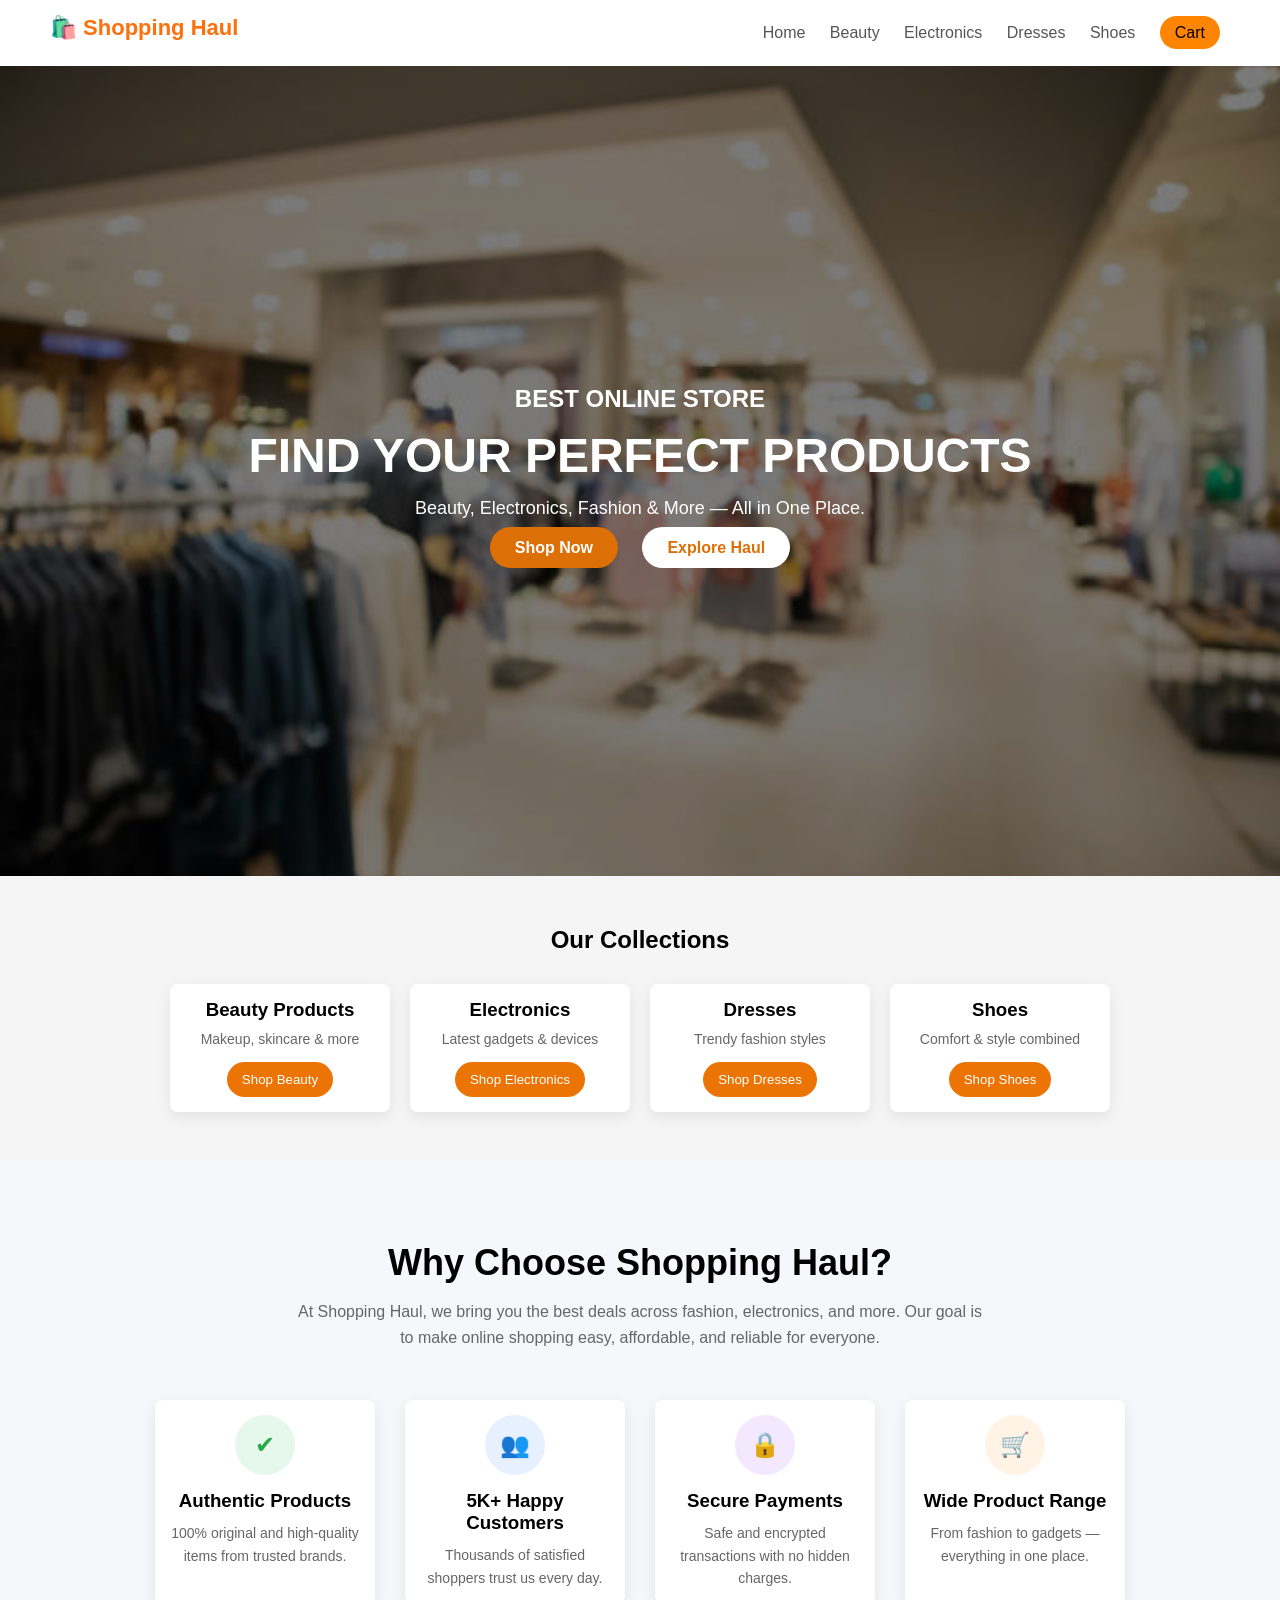
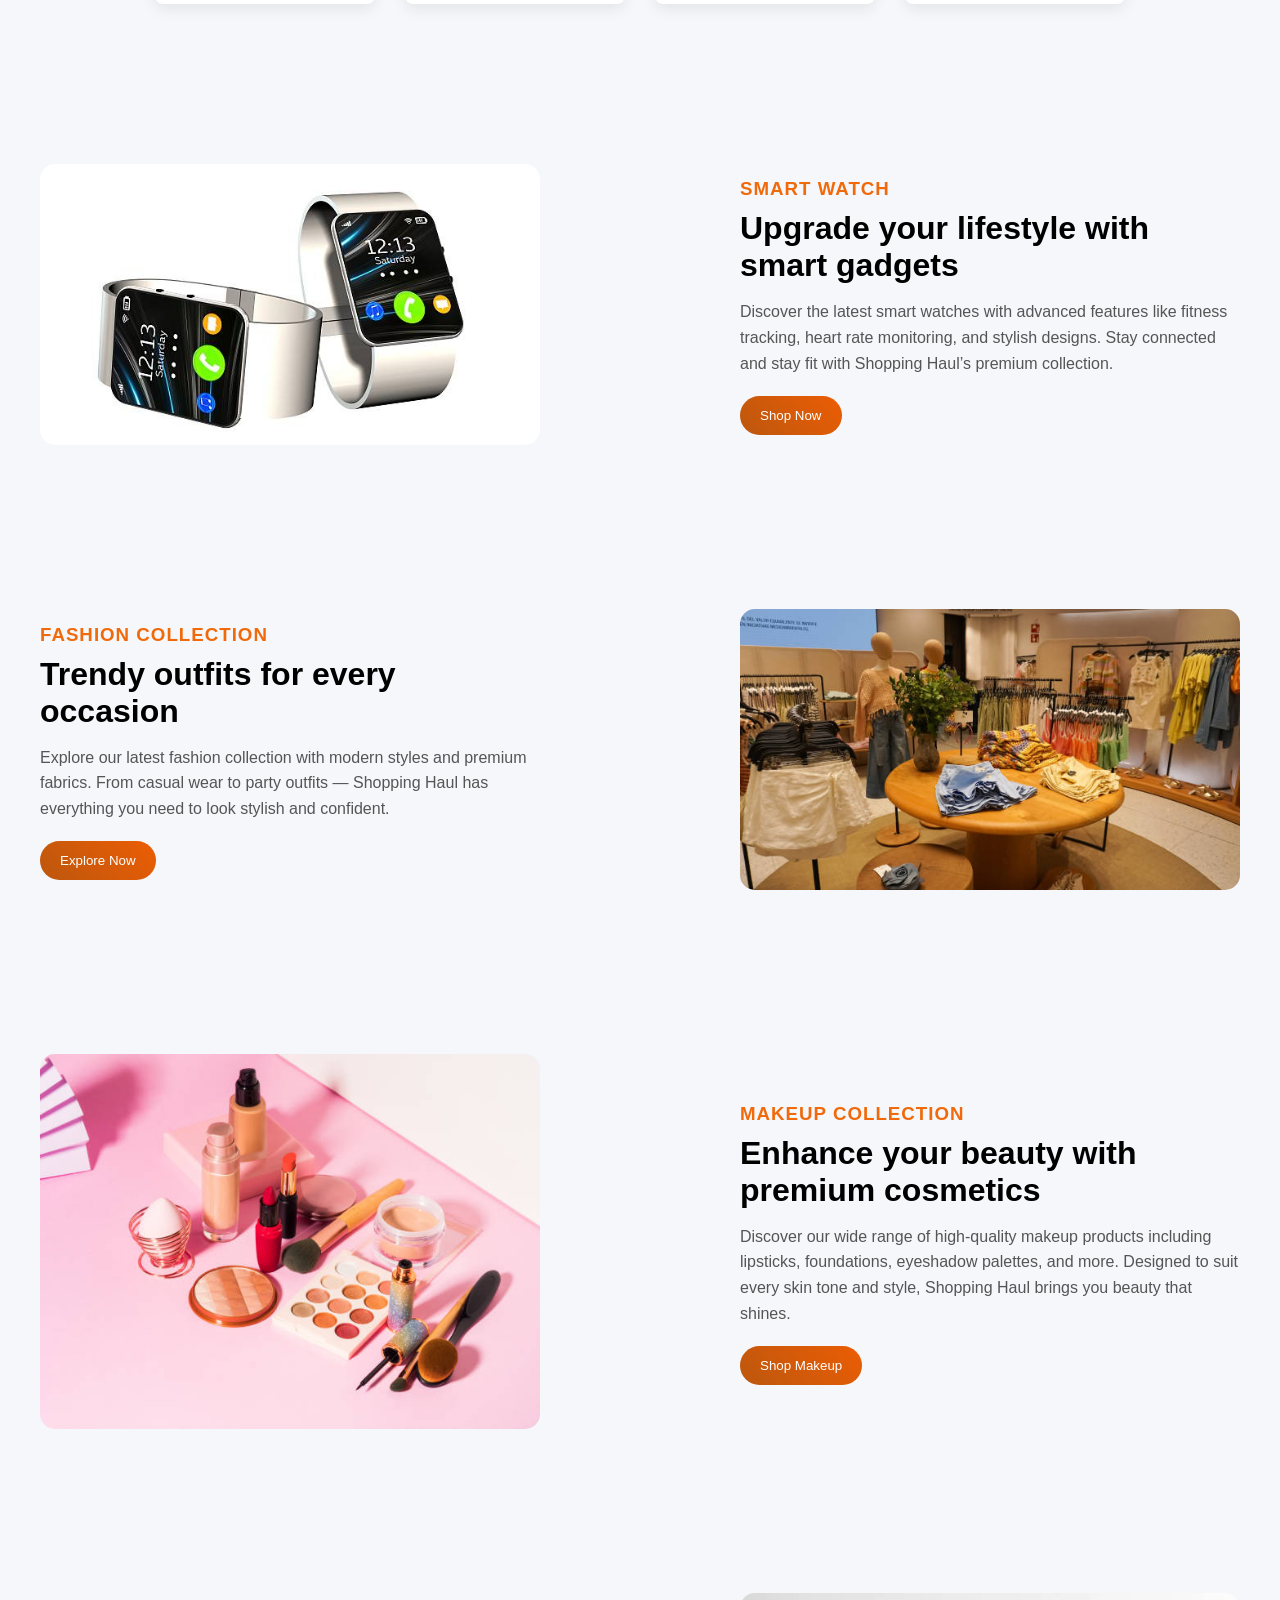
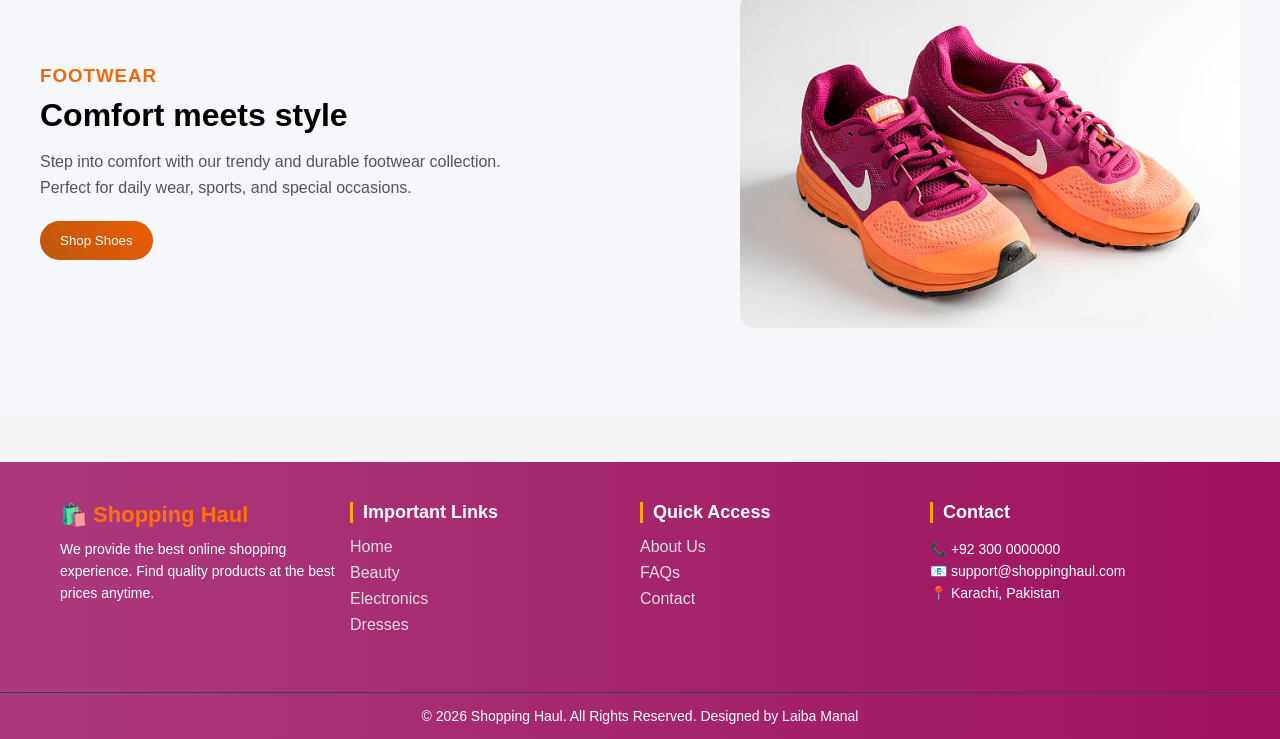
<file: index.html>
<!DOCTYPE html>
<html lang="en">
<head>
  <meta charset="UTF-8">
  <title>Shopping Haul</title>
  <link rel="stylesheet" href="style.css">
</head>
<body>

  <!-- Navbar -->
  <header>
    <div class="logo">🛍️ Shopping Haul</div>
    <nav>
      <a href="./index.html">Home</a>
      <a href="./Beauty.html">Beauty</a>
      <a href="electronics.html">Electronics</a>
      <a href="Dresses.html">Dresses</a>
      <a href="shoes.html">Shoes</a>
      <a href="login.html" class="btn">Cart</a>
    </nav>
  </header>

  <!-- Hero Section -->
  <section class="hero">
    <div class="hero-content">
      <h2>BEST ONLINE STORE</h2>
      <h1>FIND YOUR PERFECT PRODUCTS</h1>
      <p>Beauty, Electronics, Fashion & More — All in One Place.</p>

      <div class="buttons">
        <a href="#" class="primary-btn">Shop Now</a>
        <a href="#" class="secondary-btn">Explore Haul</a>
      </div>
    </div>
  </section>

  <!-- Categories -->
  <section class="categories">
    <h2>Our Collections</h2>
    <div class="cards">

      <div class="card">
        <h3>Beauty Products</h3>
        <p>Makeup, skincare & more</p>
        <button>Shop Beauty</button>
      </div>

      <div class="card">
        <h3>Electronics</h3>
        <p>Latest gadgets & devices</p>
        <button>Shop Electronics</button>
      </div>

      <div class="card">
        <h3>Dresses</h3>
        <p>Trendy fashion styles</p>
        <button>Shop Dresses</button>
      </div>

      <div class="card">
        <h3>Shoes</h3>
        <p>Comfort & style combined</p>
        <button>Shop Shoes</button>
      </div>

    </div>
  </section>
  <section class="why-choose">
  <h1>Why Choose Shopping Haul?</h1>
  <p>
    At Shopping Haul, we bring you the best deals across fashion, electronics,
    and more. Our goal is to make online shopping easy, affordable, and reliable
    for everyone.
  </p>

  <div class="features">

    <div class="card">
      <div class="icon green">✔</div>
      <h3>Authentic Products</h3>
      <p>100% original and high-quality items from trusted brands.</p>
    </div>

    <div class="card">
      <div class="icon blue">👥</div>
      <h3>5K+ Happy Customers</h3>
      <p>Thousands of satisfied shoppers trust us every day.</p>
    </div>

    <div class="card">
      <div class="icon purple">🔒</div>
      <h3>Secure Payments</h3>
      <p>Safe and encrypted transactions with no hidden charges.</p>
    </div>

    <div class="card">
      <div class="icon orange">🛒</div>
      <h3>Wide Product Range</h3>
      <p>From fashion to gadgets — everything in one place.</p>
    </div>

  </div>
</section>
<!-- Section 1 -->
<section class="product-section">
  <div class="container">
    
    <div class="image">
      <img src="smart watches.jpg" alt="Product">
    </div>

    <div class="content">
      <h3>SMART WATCH</h3>
      <h2>Upgrade your lifestyle with smart gadgets</h2>
      <p>
        Discover the latest smart watches with advanced features like fitness tracking,
        heart rate monitoring, and stylish designs. Stay connected and stay fit with
        Shopping Haul’s premium collection.
      </p>
      <button>Shop Now</button>
    </div>

  </div>
</section>


<!-- Section 2 (Reverse) -->
<section class="product-section reverse">
  <div class="container">
    
    <div class="image">
      <img src="zara outfits.jpg" alt="Product">
    </div>

    <div class="content">
      <h3>FASHION COLLECTION</h3>
      <h2>Trendy outfits for every occasion</h2>
      <p>
        Explore our latest fashion collection with modern styles and premium fabrics.
        From casual wear to party outfits — Shopping Haul has everything you need to
        look stylish and confident.
      </p>
      <button>Explore Now</button>
    </div>

  </div>
</section>
<!-- Section 3 -->
<section class="product-section">
  <div class="container">
    
    <div class="image">
      <img src="makeup products.jpg" alt="Headphones">
    </div>

    <div class="content">
      <h3>MAKEUP COLLECTION</h3>
      <h2>Enhance your beauty with premium cosmetics</h2>
      <p>
        Discover our wide range of high-quality makeup products including
        lipsticks, foundations, eyeshadow palettes, and more. Designed to suit
        every skin tone and style, Shopping Haul brings you beauty that shines.
      </p>
      <button>Shop Makeup</button>
    </div>

  </div>
</section>


<!-- Section 4 (Reverse) -->
<section class="product-section reverse">
  <div class="container">
    
    <div class="image">
      <img src="nike shoes.jpg" alt="Shoes">
    </div>

    <div class="content">
      <h3>FOOTWEAR</h3>
      <h2>Comfort meets style</h2>
      <p>
        Step into comfort with our trendy and durable footwear collection.
        Perfect for daily wear, sports, and special occasions.
      </p>
      <button>Shop Shoes</button>
    </div>

  </div>
</section>
<footer class="footer">
  <div class="footer-container">

    <!-- About -->
    <div class="footer-col">
      <h1 class="logo">🛍️ Shopping Haul</h1>
      <p>
        We provide the best online shopping experience.
        Find quality products at the best prices anytime.
      </p>
      <div class="social-icons">
        <i class="fab fa-facebook"></i>
        <i class="fab fa-instagram"></i>
        <i class="fab fa-linkedin"></i>
      </div>
    </div>

    <!-- Important Links -->
    <div class="footer-col">
      <h3>Important Links</h3>
      <ul>
        <li><a href="#">Home</a></li>
        <li><a href="#">Beauty</a></li>
        <li><a href="#">Electronics</a></li>
        <li><a href="#">Dresses</a></li>
      </ul>
    </div>

    <!-- Quick Access -->
    <div class="footer-col">
      <h3>Quick Access</h3>
      <ul>
        <li><a href="#">About Us</a></li>
        <li><a href="#">FAQs</a></li>
        <li><a href="#">Contact</a></li>
      </ul>
    </div>

    <!-- Contact -->
    <div class="footer-col">
      <h3>Contact</h3>
      <p>📞 +92 300 0000000</p>
      <p>📧 support@shoppinghaul.com</p>
      <p>📍 Karachi, Pakistan</p>
    </div>

  </div>

  <div class="footer-bottom">
    <p>© 2026 Shopping Haul. All Rights Reserved. Designed by Laiba Manal</p>
  </div>
</footer>
</body>
</html>
</file>
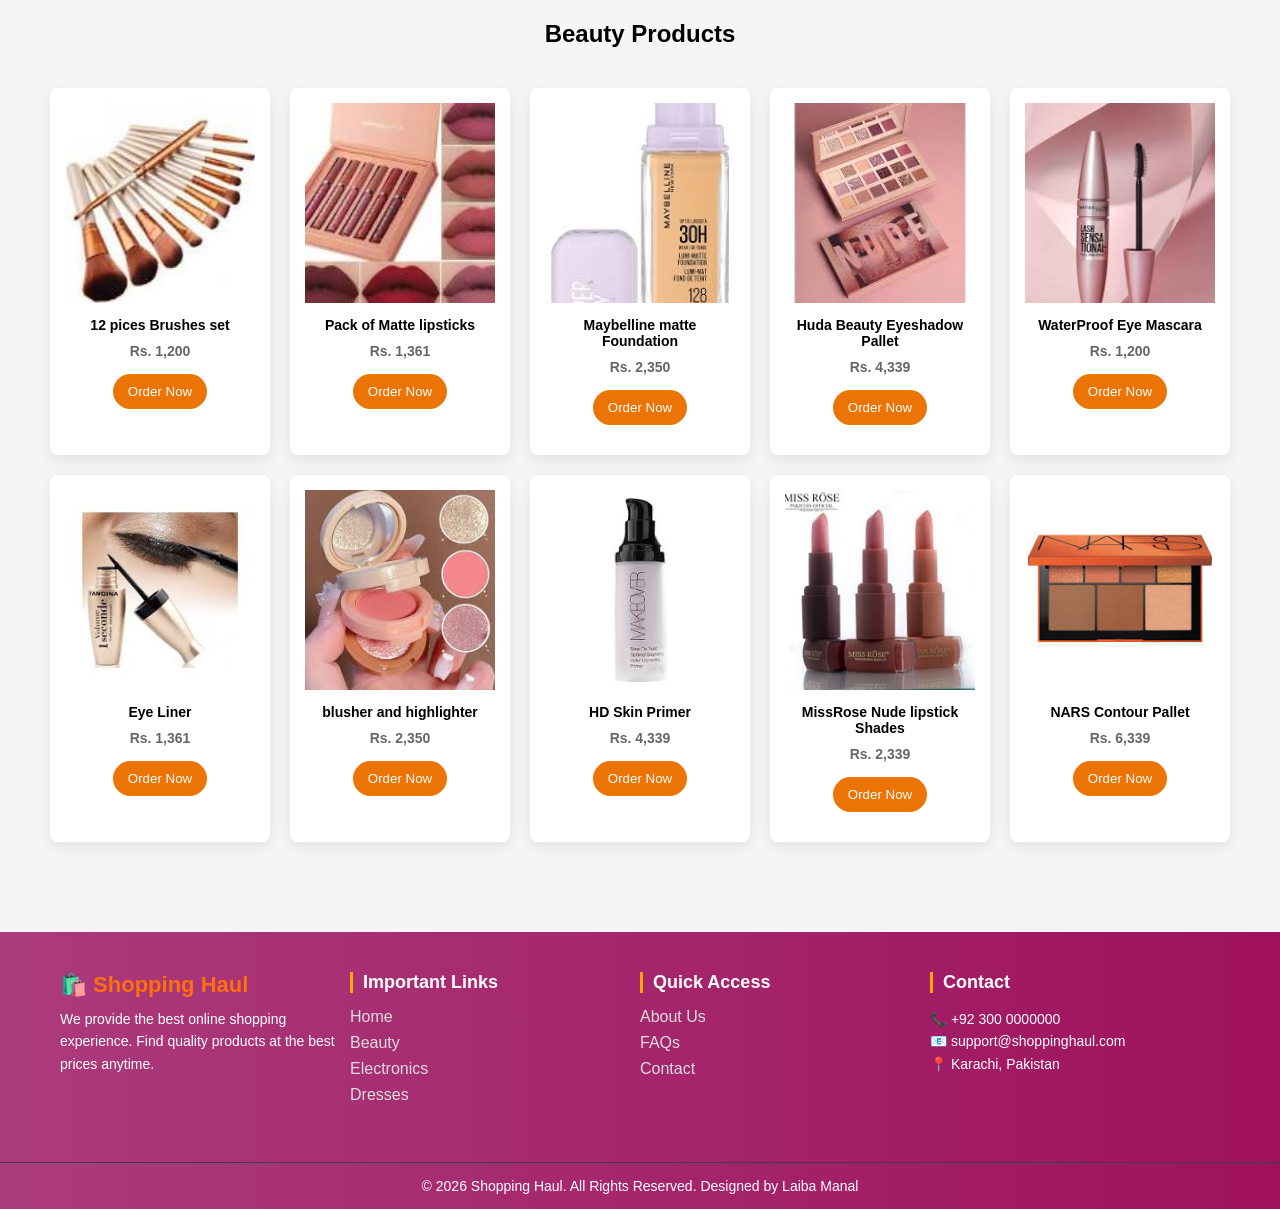
<file: Beauty.html>
<!DOCTYPE html>
<html lang="en">
<head>
  <meta charset="UTF-8">
  <title>Beauty Products</title>
  <link rel="stylesheet" href="style.css">
</head>
<body>

  <h2 style="text-align:center; margin-top:20px;">Beauty Products</h2>

 
       <section class="products">
  <div class="product-container">

    
   <!-- Card 1 -->
    <div class="card">
      <img src="makeup brushes.jpg" alt="">
      <h4>12 pices Brushes set</h4>
      <p class="price">Rs. 1,200</p>
      <p class="sold"> <button> Order Now</button></p>
    </div>

    <!-- Card 2 -->
    <div class="card">
      <img src="lipstick pack.jpg" alt="">
      <h4>Pack of Matte lipsticks</h4>
      <p class="price">Rs. 1,361</p>
      <p class="sold"> <button> Order Now</button></p>
    </div>

    <!-- Card 3 -->
    <div class="card">
      <img src="maybelline foundation.jpg" alt="">
      <h4>Maybelline matte Foundation</h4>
      <p class="price">Rs. 2,350</p>
      <p class="sold"> <button> Order Now</button></p>
    </div>


         <!-- Card 4 -->
    <div class="card">
      <img src="eyeshadow pallet.jpg"alt="">
      <h4>Huda Beauty Eyeshadow Pallet</h4>
      <p class="price">Rs. 4,339</p>
      <p class="sold"> <button> Order Now</button></p>
    </div>
    <!-- Card 1 -->
    <div class="card">
      <img src="eye mascara.jpg" alt="">
      <h4>WaterProof Eye Mascara</h4>
      <p class="price">Rs. 1,200</p>
      <p class="sold"> <button> Order Now</button></p>
    </div>

    <!-- Card 2 -->
    <div class="card">
      <img src="eye liner.jpg" alt="">
      <h4>Eye Liner</h4>
      <p class="price">Rs. 1,361</p>
      <p class="sold"> <button> Order Now</button></p>
    </div>
    <!-- Card 3 -->
    <div class="card">
      <img src="blusher kit.jpg" alt="">
      <h4>blusher and highlighter</h4>
      <p class="price">Rs. 2,350</p>
      <p class="sold"> <button> Order Now</button></p>
    </div>


         <!-- Card 4 -->
    <div class="card">
      <img src="hd skin primer.jpg" alt="">
    <h4>HD Skin Primer</h4>
      <p class="price">Rs. 4,339</p>
      <p class="sold"> <button> Order Now</button></p>
    </div>
       <!-- Card 4 -->
    <div class="card">
      <img src="nude lipstick.jpg" alt="">
      <h4>MissRose Nude lipstick Shades</h4>
      <p class="price">Rs. 2,339</p>
      <p class="sold"> <button> Order Now</button></p>
    </div>
      <!-- Card 4 -->
    <div class="card">
      <img src="nars conture kit.jpg" alt="">
     <h4>NARS Contour Pallet</h4>
      <p class="price">Rs. 6,339</p>
      <p class="sold"> <button> Order Now</button></p>
    </div>
  </div>
</section>
<footer class="footer">
  <div class="footer-container">

    <!-- About -->
    <div class="footer-col">
      <h1 class="logo">🛍️ Shopping Haul</h1>
      <p>
        We provide the best online shopping experience.
        Find quality products at the best prices anytime.
      </p>
      <div class="social-icons">
        <i class="fab fa-facebook"></i>
        <i class="fab fa-instagram"></i>
        <i class="fab fa-linkedin"></i>
      </div>
    </div>

    <!-- Important Links -->
    <div class="footer-col">
      <h3>Important Links</h3>
      <ul>
        <li><a href="#">Home</a></li>
        <li><a href="#">Beauty</a></li>
        <li><a href="#">Electronics</a></li>
        <li><a href="#">Dresses</a></li>
      </ul>
    </div>

    <!-- Quick Access -->
    <div class="footer-col">
      <h3>Quick Access</h3>
      <ul>
        <li><a href="#">About Us</a></li>
        <li><a href="#">FAQs</a></li>
        <li><a href="#">Contact</a></li>
      </ul>
    </div>

    <!-- Contact -->
    <div class="footer-col">
      <h3>Contact</h3>
      <p>📞 +92 300 0000000</p>
      <p>📧 support@shoppinghaul.com</p>
      <p>📍 Karachi, Pakistan</p>
    </div>

  </div>

  <div class="footer-bottom">
    <p>© 2026 Shopping Haul. All Rights Reserved. Designed by Laiba Manal</p>
  </div>
</footer>

   

</body>
</html>
</file>
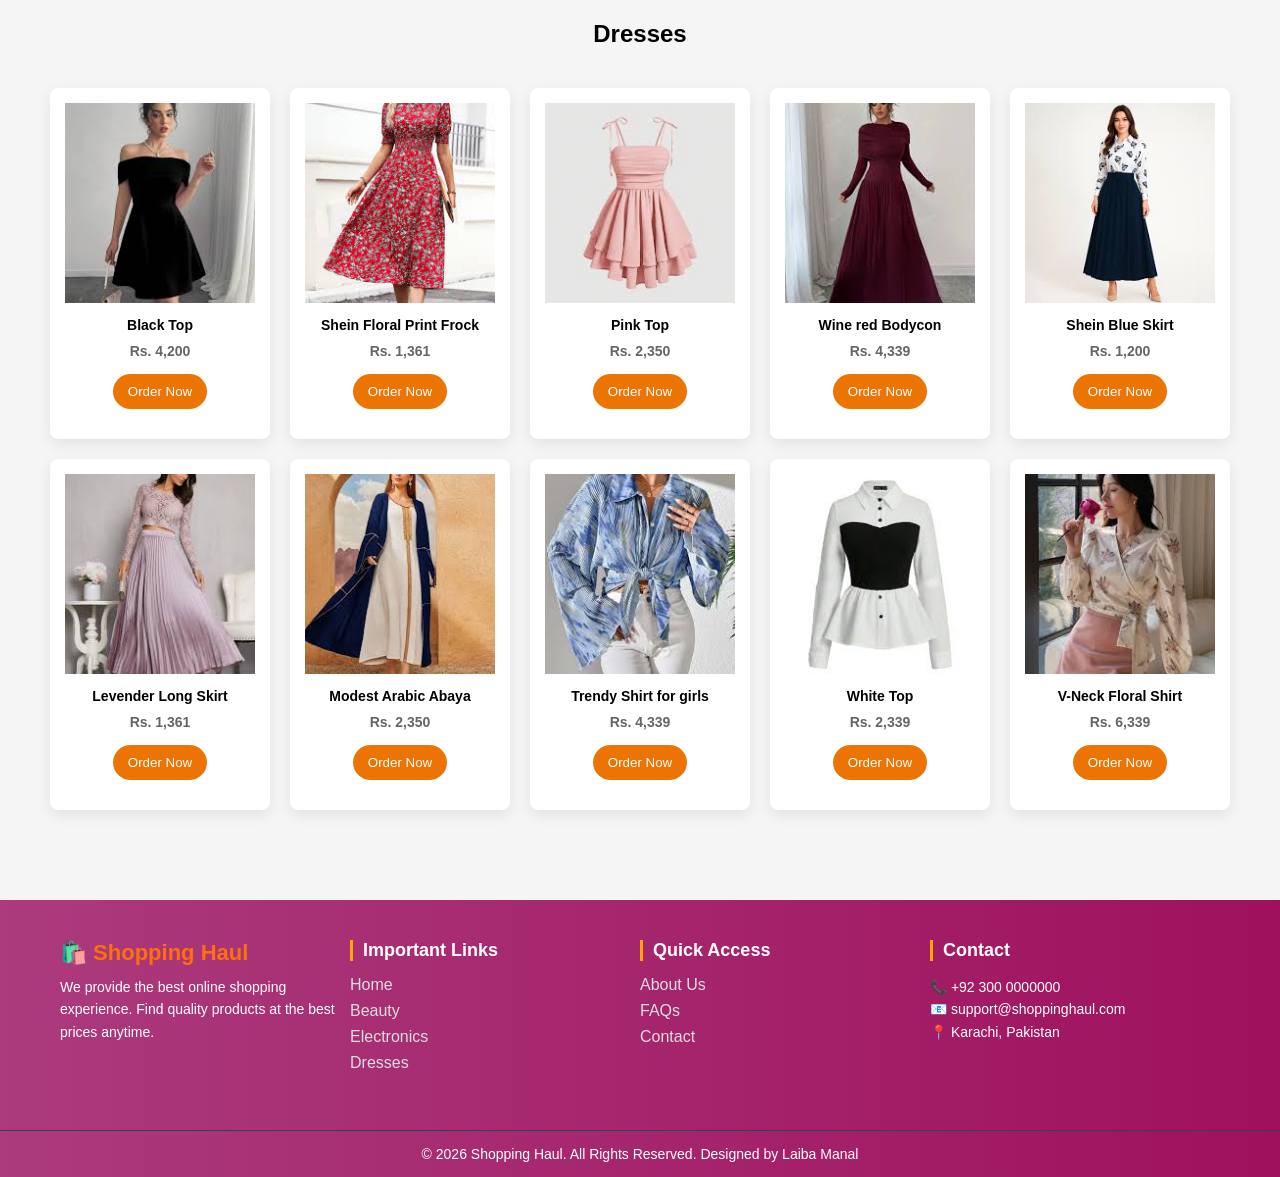
<file: Dresses.html>
<!DOCTYPE html>
<html lang="en">
<head>
  <meta charset="UTF-8">
  <title>Beauty Products</title>
  <link rel="stylesheet" href="style.css">
</head>
<body>

  <h2 style="text-align:center; margin-top:20px;">Dresses</h2>

 
       <section class="products">
  <div class="product-container">

    
   <!-- Card 1 -->
    <div class="card">
      <img src="black top.jpg" alt="">
      <h4>Black Top</h4>
      <p class="price">Rs. 4,200</p>
      <p class="sold"> <button> Order Now</button></p>
    </div>

    <!-- Card 2 -->
    <div class="card">
      <img src="floral print srock.jpg" alt="">
      <h4>Shein Floral Print Frock </h4>
      <p class="price">Rs. 1,361</p>
      <p class="sold"> <button> Order Now</button></p>
    </div>

    <!-- Card 3 -->
    <div class="card">
      <img src="pink top.jpg" alt="">
      <h4>Pink Top</h4>
      <p class="price">Rs. 2,350</p>
      <p class="sold"> <button> Order Now</button></p>
    </div>


         <!-- Card 4 -->
    <div class="card">
      <img src="wine red.jpg"alt="">
      <h4>Wine red Bodycon</h4>
      <p class="price">Rs. 4,339</p>
      <p class="sold"> <button> Order Now</button></p>
    </div>
    <!-- Card 1 -->
    <div class="card">
      <img src="blue skirt.jpg" alt="">
      <h4>Shein Blue Skirt</h4>
      <p class="price">Rs. 1,200</p>
      <p class="sold"> <button> Order Now</button></p>
    </div>

    <!-- Card 2 -->
    <div class="card">
      <img src="long skirt.jpg" alt="">
      <h4>Levender Long Skirt</h4>
      <p class="price">Rs. 1,361</p>
      <p class="sold"> <button> Order Now</button></p>
    </div>
    <!-- Card 3 -->
    <div class="card">
      <img src="modest arabic gown.jpg" alt="">
      <h4>Modest Arabic Abaya</h4>
      <p class="price">Rs. 2,350</p>
      <p class="sold"> <button> Order Now</button></p>
    </div>


         <!-- Card 4 -->
    <div class="card">
      <img src="blue shirt.jpg" alt="">
    <h4> Trendy Shirt for girls</h4>
      <p class="price">Rs. 4,339</p>
      <p class="sold"> <button> Order Now</button></p>
    </div>
       <!-- Card 4 -->
    <div class="card">
      <img src="white top.jpg" alt="">
      <h4>White Top</h4>
      <p class="price">Rs. 2,339</p>
      <p class="sold"> <button> Order Now</button></p>
    </div>
      <!-- Card 4 -->
    <div class="card">
      <img src="v neck.jpg" alt="">
     <h4>V-Neck  Floral Shirt</h4>
      <p class="price">Rs. 6,339</p>
      <p class="sold"> <button> Order Now</button></p>
    </div>
  </div>
</section>
<footer class="footer">
  <div class="footer-container">

    <!-- About -->
    <div class="footer-col">
      <h1 class="logo">🛍️ Shopping Haul</h1>
      <p>
        We provide the best online shopping experience.
        Find quality products at the best prices anytime.
      </p>
      <div class="social-icons">
        <i class="fab fa-facebook"></i>
        <i class="fab fa-instagram"></i>
        <i class="fab fa-linkedin"></i>
      </div>
    </div>

    <!-- Important Links -->
    <div class="footer-col">
      <h3>Important Links</h3>
      <ul>
        <li><a href="#">Home</a></li>
        <li><a href="#">Beauty</a></li>
        <li><a href="#">Electronics</a></li>
        <li><a href="#">Dresses</a></li>
      </ul>
    </div>

    <!-- Quick Access -->
    <div class="footer-col">
      <h3>Quick Access</h3>
      <ul>
        <li><a href="#">About Us</a></li>
        <li><a href="#">FAQs</a></li>
        <li><a href="#">Contact</a></li>
      </ul>
    </div>

    <!-- Contact -->
    <div class="footer-col">
      <h3>Contact</h3>
      <p>📞 +92 300 0000000</p>
      <p>📧 support@shoppinghaul.com</p>
      <p>📍 Karachi, Pakistan</p>
    </div>

  </div>

  <div class="footer-bottom">
    <p>© 2026 Shopping Haul. All Rights Reserved. Designed by Laiba Manal</p>
  </div>
</footer>

   

</body>
</html>
</file>
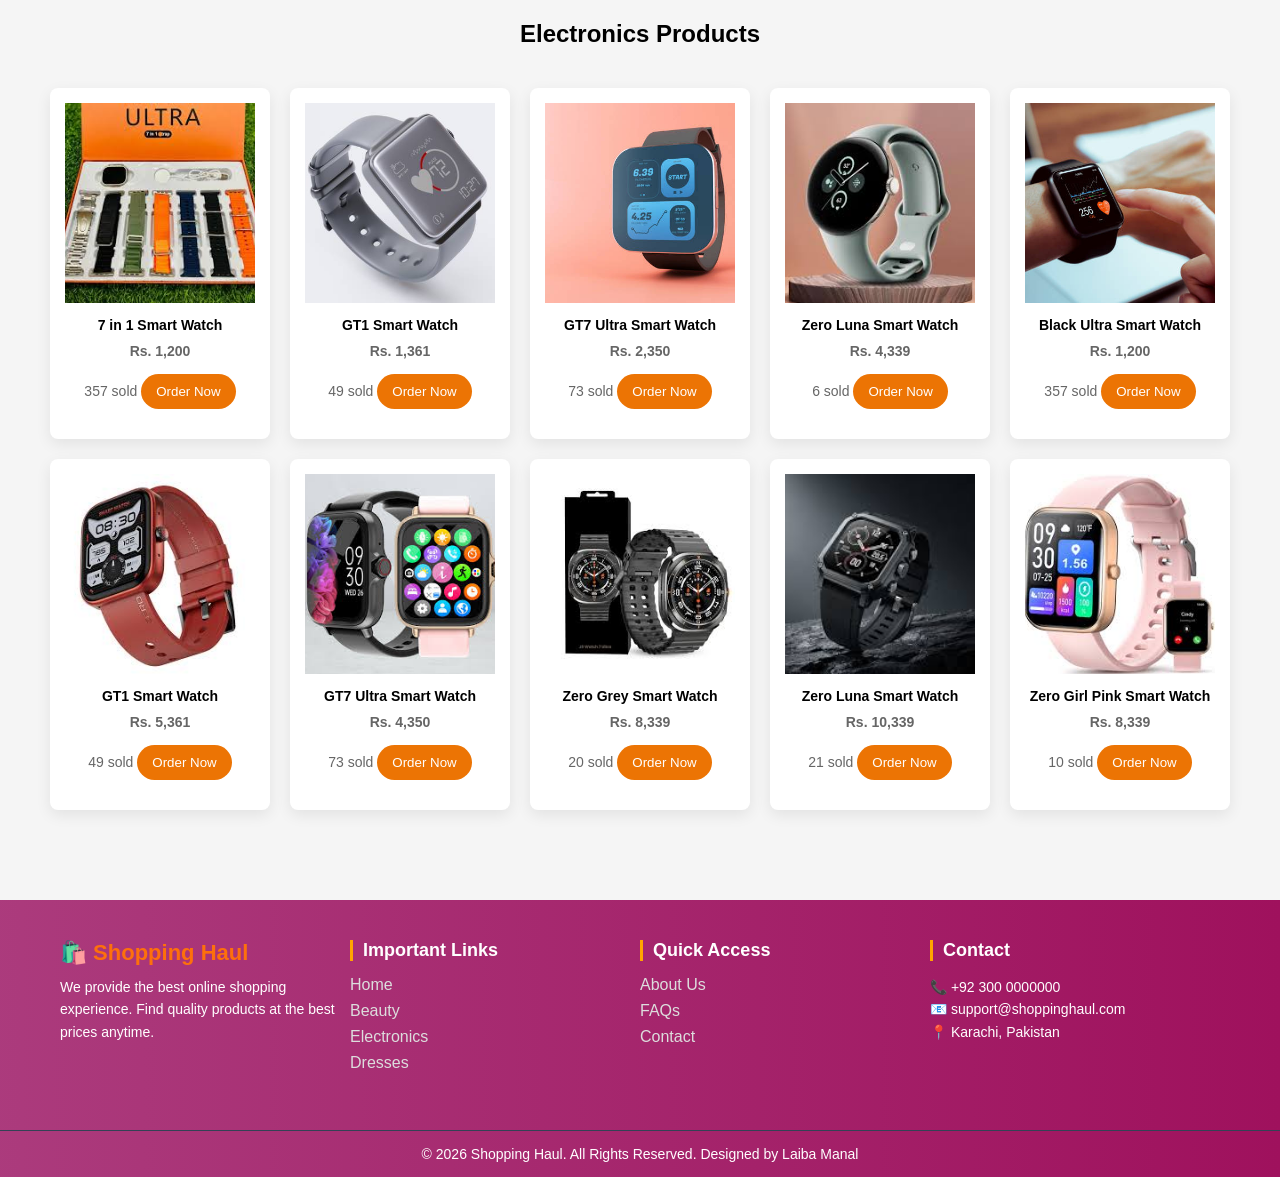
<file: electronics.html>
<!DOCTYPE html>
<html lang="en">
<head>
  <meta charset="UTF-8">
  <title>Electronics</title>
  <link rel="stylesheet" href="style.css">
</head>
<body>

  <h2 style="text-align:center; margin-top:20px;">Electronics Products</h2>

 
       <section class="products">
  <div class="product-container">

    
   <!-- Card 1 -->
    <div class="card">
      <img src="watch 7in 1.jpg" alt="">
      <h4>7 in 1 Smart Watch</h4>
      <p class="price">Rs. 1,200</p>
      <p class="sold">357 sold <button> Order Now</button></p>
    </div>

    <!-- Card 2 -->
    <div class="card">
      <img src="watch 2.jpg" alt="">
      <h4>GT1 Smart Watch</h4>
      <p class="price">Rs. 1,361</p>
      <p class="sold">49 sold <button> Order Now</button></p>
    </div>

    <!-- Card 3 -->
    <div class="card">
      <img src="watch 3.jpg" alt="">
      <h4>GT7 Ultra Smart Watch</h4>
      <p class="price">Rs. 2,350</p>
      <p class="sold">73 sold <button> Order Now</button></p>
    </div>


         <!-- Card 4 -->
    <div class="card">
      <img src="watch 4.jpg" alt="">
      <h4>Zero Luna Smart Watch</h4>
      <p class="price">Rs. 4,339</p>
      <p class="sold">6 sold <button> Order Now</button></p>
    </div>
    <!-- Card 1 -->
    <div class="card">
      <img src="watch 1.jpg" alt="">
      <h4>Black Ultra Smart Watch</h4>
      <p class="price">Rs. 1,200</p>
      <p class="sold">357 sold <button> Order Now</button></p>
    </div>

    <!-- Card 2 -->
    <div class="card">
      <img src="watch 6.jpg" alt="">
      <h4>GT1 Smart Watch</h4>
      <p class="price">Rs. 5,361</p>
      <p class="sold">49 sold <button> Order Now</button></p>
    </div>
    <!-- Card 3 -->
    <div class="card">
      <img src="watch 7.jpg" alt="">
      <h4>GT7 Ultra Smart Watch</h4>
      <p class="price">Rs. 4,350</p>
      <p class="sold">73 sold <button> Order Now</button></p>
    </div>


         <!-- Card 4 -->
    <div class="card">
      <img src="watch 8.jpg" alt="">
      <h4>Zero Grey Smart Watch</h4>
      <p class="price">Rs. 8,339</p>
      <p class="sold">20 sold <button> Order Now</button></p>
    </div>
       <!-- Card 4 -->
    <div class="card">
      <img src="watch 9.jpg" alt="">
      <h4>Zero Luna Smart Watch</h4>
      <p class="price">Rs. 10,339</p>
      <p class="sold">21 sold <button> Order Now</button></p>
    </div>
      <!-- Card 4 -->
    <div class="card">
      <img src="watch 20.jpg" alt="">
      <h4>Zero Girl Pink Smart Watch</h4>
      <p class="price">Rs. 8,339</p>
      <p class="sold">10 sold <button> Order Now</button></p>
    </div>
  </div>
</section>
<footer class="footer">
  <div class="footer-container">

    <!-- About -->
    <div class="footer-col">
      <h1 class="logo">🛍️ Shopping Haul</h1>
      <p>
        We provide the best online shopping experience.
        Find quality products at the best prices anytime.
      </p>
      <div class="social-icons">
        <i class="fab fa-facebook"></i>
        <i class="fab fa-instagram"></i>
        <i class="fab fa-linkedin"></i>
      </div>
    </div>

    <!-- Important Links -->
    <div class="footer-col">
      <h3>Important Links</h3>
      <ul>
        <li><a href="#">Home</a></li>
        <li><a href="#">Beauty</a></li>
        <li><a href="#">Electronics</a></li>
        <li><a href="#">Dresses</a></li>
      </ul>
    </div>

    <!-- Quick Access -->
    <div class="footer-col">
      <h3>Quick Access</h3>
      <ul>
        <li><a href="#">About Us</a></li>
        <li><a href="#">FAQs</a></li>
        <li><a href="#">Contact</a></li>
      </ul>
    </div>

    <!-- Contact -->
    <div class="footer-col">
      <h3>Contact</h3>
      <p>📞 +92 300 0000000</p>
      <p>📧 support@shoppinghaul.com</p>
      <p>📍 Karachi, Pakistan</p>
    </div>

  </div>

  <div class="footer-bottom">
    <p>© 2026 Shopping Haul. All Rights Reserved. Designed by Laiba Manal</p>
  </div>
</footer>

   

</body>
</html>
</file>
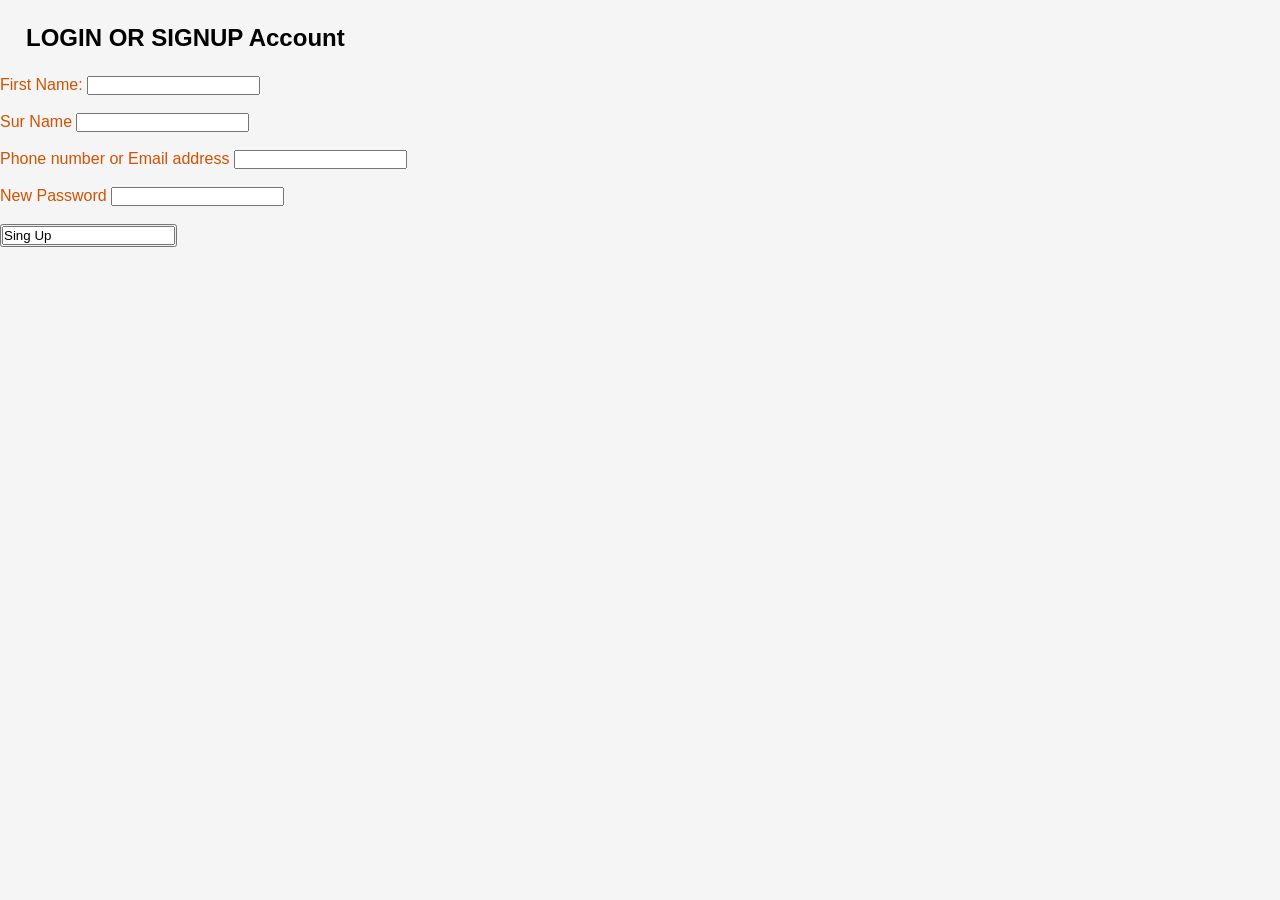
<file: login.html>
<!DOCTYPE html>
<html lang="en">
<head>
    <meta charset="UTF-8">
    <meta name="viewport" content="width=, initial-scale=1.0">
    <link rel="stylesheet" href="style.css">
    <title>log in</title>
</head>
<body>
    <section class="login page">
    <div class="Signup" ><h1>LOGIN OR SIGNUP Account</h1>

    <form action=""> 
        
        <label for="fname">First Name:</label>
        <input type="text"id="fname" name="fname"><br><br>
        <label for="Sname">Sur Name</label>
        <input type="text"id="Sname" name="Sname"><br><br>
        <label for="Pname"> Phone number or Email address</label>
        <input type="text"id="Pname" name="Pname"><br><br>
        <label for="Nname">New Password</label>
        <input type="text" id="Nname" name="Nname"><br><br>
        
       <button><input type="Sign Up" value ="Sing Up"></button>

    </div>
    </form>
    </section>
</body>
</html>
</file>
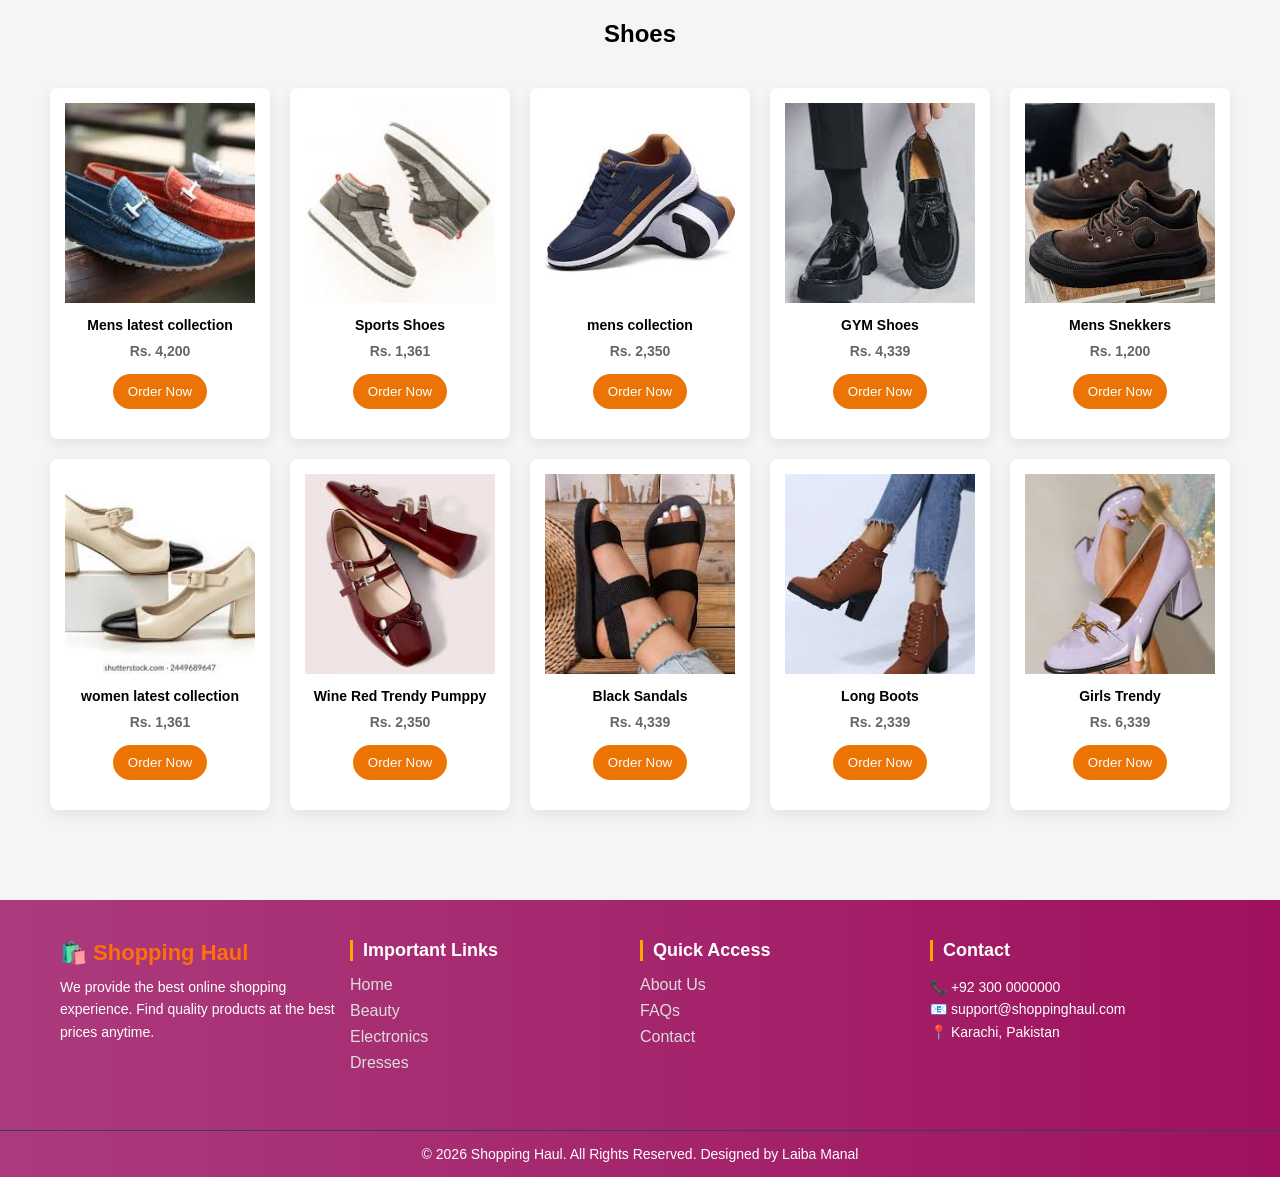
<file: shoes.html>
<!DOCTYPE html>
<html lang="en">
<head>
  <meta charset="UTF-8">
  <title>Beauty Products</title>
  <link rel="stylesheet" href="style.css">
</head>
<body>

  <h2 style="text-align:center; margin-top:20px;">Shoes</h2>

 
       <section class="products">
  <div class="product-container">

    
   <!-- Card 1 -->
    <div class="card">
      <img src="shoes 1.jpg" alt="">
      <h4>Mens latest collection</h4>
      <p class="price">Rs. 4,200</p>
      <p class="sold"> <button> Order Now</button></p>
    </div>

    <!-- Card 2 -->
    <div class="card">
      <img src="shoes 2.jpg" alt="">
      <h4>Sports Shoes </h4>
      <p class="price">Rs. 1,361</p>
      <p class="sold"> <button> Order Now</button></p>
    </div>

    <!-- Card 3 -->
    <div class="card">
      <img src="shoes 3.jpg" alt="">
      <h4>mens collection</h4>
      <p class="price">Rs. 2,350</p>
      <p class="sold"> <button> Order Now</button></p>
    </div>


         <!-- Card 4 -->
    <div class="card">
      <img src="shoes 4.jpg"alt="">
      <h4>GYM Shoes</h4>
      <p class="price">Rs. 4,339</p>
      <p class="sold"> <button> Order Now</button></p>
    </div>
    <!-- Card 1 -->
    <div class="card">
      <img src="shoes 5.jpg" alt="">
      <h4>Mens Snekkers</h4>
      <p class="price">Rs. 1,200</p>
      <p class="sold"> <button> Order Now</button></p>
    </div>

    <!-- Card 2 -->
    <div class="card">
      <img src="women 1.jpg" alt="">
      <h4>women latest collection</h4>
      <p class="price">Rs. 1,361</p>
      <p class="sold"> <button> Order Now</button></p>
    </div>
    <!-- Card 3 -->
    <div class="card">
      <img src="women red pumpyy.jpg" alt="">
      <h4> Wine Red Trendy Pumppy</h4>
      <p class="price">Rs. 2,350</p>
      <p class="sold"> <button> Order Now</button></p>
    </div>


         <!-- Card 4 -->
    <div class="card">
      <img src="women 3 sandal.jpg" alt="">
    <h4> Black Sandals</h4>
      <p class="price">Rs. 4,339</p>
      <p class="sold"> <button> Order Now</button></p>
    </div>
       <!-- Card 4 -->
    <div class="card">
      <img src="women 4.jpg" alt="">
      <h4>Long Boots</h4>
      <p class="price">Rs. 2,339</p>
      <p class="sold"> <button> Order Now</button></p>
    </div>
      <!-- Card 4 -->
    <div class="card">
      <img src="women 2.jpg" alt="">
     <h4>Girls Trendy</h4>
      <p class="price">Rs. 6,339</p>
      <p class="sold"> <button> Order Now</button></p>
    </div>
  </div>
</section>
<footer class="footer">
  <div class="footer-container">

    <!-- About -->
    <div class="footer-col">
      <h1 class="logo">🛍️ Shopping Haul</h1>
      <p>
        We provide the best online shopping experience.
        Find quality products at the best prices anytime.
      </p>
      <div class="social-icons">
        <i class="fab fa-facebook"></i>
        <i class="fab fa-instagram"></i>
        <i class="fab fa-linkedin"></i>
      </div>
    </div>

    <!-- Important Links -->
    <div class="footer-col">
      <h3>Important Links</h3>
      <ul>
        <li><a href="#">Home</a></li>
        <li><a href="#">Beauty</a></li>
        <li><a href="#">Electronics</a></li>
        <li><a href="#">Dresses</a></li>
      </ul>
    </div>

    <!-- Quick Access -->
    <div class="footer-col">
      <h3>Quick Access</h3>
      <ul>
        <li><a href="#">About Us</a></li>
        <li><a href="#">FAQs</a></li>
        <li><a href="#">Contact</a></li>
      </ul>
    </div>

    <!-- Contact -->
    <div class="footer-col">
      <h3>Contact</h3>
      <p>📞 +92 300 0000000</p>
      <p>📧 support@shoppinghaul.com</p>
      <p>📍 Karachi, Pakistan</p>
    </div>

  </div>

  <div class="footer-bottom">
    <p>© 2026 Shopping Haul. All Rights Reserved. Designed by Laiba Manal</p>
  </div>
</footer>

   

</body>
</html>
</file>
<file: style.css>
* {
  margin: 0;
  padding: 0;
  box-sizing: border-box;
  font-family: Arial, sans-serif;
}

body {
  background: #f5f5f5;
}

/* Navbar */
header {
  display: flex;
  justify-content: space-between;
  align-items: center;
  padding: 15px 50px;
  background: white;
  box-shadow: 0 2px 10px rgba(0,0,0,0.1);
}

.logo {
  font-size: 22px;
  font-weight: bold;
  color: #333;
}

nav a {
  margin: 0 10px;
  text-decoration: none;
  color: #555;
  font-weight: 500;
}

nav a:hover {
  color: #893a05;
}

.btn {
  background: #ff8400;
  color: rgb(0, 0, 0) !important;
  padding: 8px 15px;
  border-radius: 20px;
}

/* Hero Section */
.hero {
  height: 90vh;
  background: url("background\ \ image.jpg") no-repeat center/cover;
  display: flex;
  align-items: center;
  justify-content: center;
  text-align: center;
  color: white;
  position: relative;
}

.hero::before {
  content: "";
  position: absolute;
  width: 100%;
  height: 100%;
  background: rgba(0,0,0,0.5);
}

.hero-content {
  position: relative;
  z-index: 2;
}
.hero h2{
    font-family: 'Lucida Sans', 'Lucida Sans Regular', 'Lucida Grande', 'Lucida Sans Unicode', Geneva, Verdana, sans-serif;
    
}
.hero h1 {
  font-size: 48px;
  margin: 15px 0;
  font-family: 'Franklin Gothic Medium', 'Arial Narrow', Arial, sans-serif;
}

.hero p {
  font-size: 18px;
  margin-bottom: 20px;
}

/* Buttons */
.buttons a {
  text-decoration: none;
  padding: 12px 25px;
  margin: 10px;
  border-radius: 25px;
  font-weight: bold;
}

.primary-btn {
  background: #dd6f07;
  color: white;
}

.secondary-btn {
  background: white;
  color: #dd6f07;
}

/* Categories */
.categories {
  padding: 50px;
  text-align: center;
}

.categories h2 {
  margin-bottom: 30px;
}

.cards {
  display: flex;
  justify-content: center;
  flex-wrap: wrap;
  gap: 20px;
}

.card {
  background: rgb(236, 224, 224);
  padding: 20px;
  width: 220px;
  border-radius: 10px;
  box-shadow: 0 5px 15px rgba(0,0,0,0.1);
}

.card h3 {
  margin-bottom: 10px;
}

.card p {
  font-size: 14px;
  margin-bottom: 15px;
}

.card button {
  padding: 10px 15px;
  border: none;
  background: #ec7404;
  color: white;
  border-radius: 20px;
  cursor: pointer;
}

.card button:hover {
  background: #cd6f04;
}
.why-choose {
  text-align: center;
  padding: 80px 20px;
  background: #f5f7fb;
}

.why-choose h1 {
  font-size: 36px;
  margin-bottom: 15px;
}

.why-choose p {
  max-width: 700px;
  margin: auto;
  color: #666;
  line-height: 1.6;
}

/* Features */
.features {
  display: flex;
  justify-content: center;
  gap: 30px;
  margin-top: 50px;
  flex-wrap: wrap;
}

.card {
  background: white;
  padding: 25px;
  border-radius: 15px;
  width: 230px;
  box-shadow: 0 5px 15px rgba(0,0,0,0.08);
  text-align: center;
  transition: 0.3s;
}




/* Icons */
.icon {
  width: 60px;
  height: 60px;
  border-radius: 50%;
  display: flex;
  align-items: center;
  justify-content: center;
  margin: 0 auto 15px;
  font-size: 24px;
}

.green { background: #e6f7ec; color: #28a745; }
.blue { background: #e7f0ff; color: #007bff; }
.purple { background: #f3e8ff; color: #6f42c1; }
.orange { background: #fff3e6; color: #fd7e14; }

.card h3 {
  margin-bottom: 10px;
}

.card p {
  color: #666;
  font-size: 14px;
}
.product-section {
  padding: 80px 40px;
  background: #f5f7fb;
}

.container {
  display: flex;
  align-items: center;
  justify-content: space-between;
  gap: 50px;
  flex-wrap: wrap;
}

/* Reverse layout */
.product-section.reverse .container {
  flex-direction: row-reverse;
}

/* Image */
.image img {
  width: 500px;
  max-width: 100%;
  border-radius: 15px;
}

/* Content */
.content {
  max-width: 500px;
}

.content h3 {
  color: #f06a0b;
  margin-bottom: 10px;
  letter-spacing: 1px;
  font-family: sans-serif;
}

.content h2 {
  font-size: 32px;
  margin-bottom: 15px;
}

.content p {
  color: #555;
  line-height: 1.6;
  margin-bottom: 20px;
}

/* Button */
.content button {
  padding: 12px 20px;
  border: none;
  background: linear-gradient(45deg, #bc570e, #ec5d04);
  color: white;
  border-radius: 25px;
  cursor: pointer;
  transition: 0.3s;
}



/* Responsive */
@media (max-width: 768px) {
  .container {
    flex-direction: column;
    text-align: center;
  }

  .product-section.reverse .container {
    flex-direction: column;
  }
}
.footer {
  background: linear-gradient(to right,  #a01e6add, #9f115d);
  color: #fff;
  padding-top: 40px;
  margin-top: 50px;
}

.footer-container {
  display: flex;
  justify-content: space-between;
  flex-wrap: wrap;
  padding: 0 60px;
}

.footer-col {
  flex: 1;
  min-width: 220px;
  margin-bottom: 30px;
}

.footer-col h3 {
  margin-bottom: 15px;
  font-size: 18px;
  border-left: 3px solid orange;
  padding-left: 10px;
}

.logo {
  color: rgb(253, 112, 12);
  margin-bottom: 10px;
  font-family: 'Trebuchet MS', 'Lucida Sans Unicode', 'Lucida Grande', 'Lucida Sans', Arial, sans-serif;
}

.footer-col p {
  font-size: 14px;
  line-height: 1.6;
}

.footer-col ul {
  list-style: none;
  padding: 0;
}

.footer-col ul li {
  margin: 8px 0;
}

.footer-col ul li a {
  text-decoration: none;
  color: #ddd;
  transition: 0.3s;
}

.footer-col ul li a:hover {
  color: orange;
  padding-left: 5px;
}

.social-icons i {
  margin-right: 10px;
  font-size: 18px;
  cursor: pointer;
  transition: 0.3s;
}

.social-icons i:hover {
  color: orange;
}

.footer-bottom {
  text-align: center;
  padding: 15px;
  border-top: 1px solid #334155;
  margin-top: 20px;
  font-size: 14px;
}
.products {
  padding: 40px;
  background: #f5f5f5;
}

.product-container {
  display: flex;
  gap: 20px;
  justify-content: center;
  flex-wrap: wrap;
}

.card {
  background: #fff;
  width: 220px;
  padding: 15px;
  border-radius: 8px;
  transition: 0.3s;
  cursor: pointer;
}

.card img {
  width: 100%;
  height: 200px;
  object-fit: cover;
}

.card h4 {
  font-size: 14px;
  margin: 10px 0;
}

.price {
  color: #f57224;
  font-weight: bold;
}
* {
  margin: 0;
  padding: 0;
  box-sizing: border-box;
  font-family: Arial, sans-serif;
}


.login page{
    
      display: flex;
  align-items: center;
  justify-content: center;
  text-align: center;
  color: white;
} 
.Signup h1{
    padding:24px 26px ;
}
.Signup{
    align-items: center;
     box-sizing: border-box;
     
}
.Signup label{
    color: rgb(210, 82, 3);
}
.Signup button label{
    color: rgb(210, 82, 3);
}
</file>
